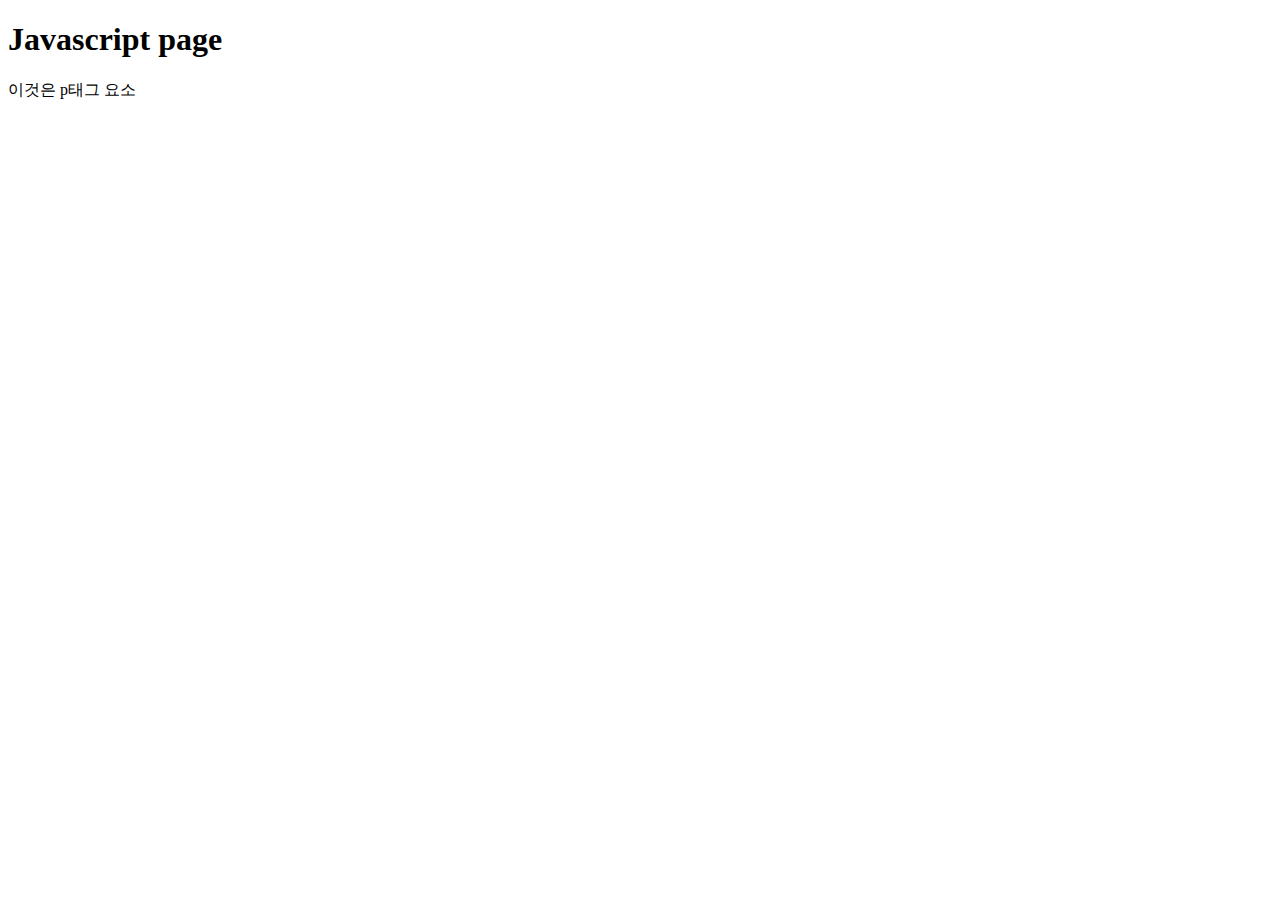
<file: 0522/index.html>
<!DOCTYPE html>
<html lang="kr">
<head>
    <meta charset="UTF-8">
    <meta name="viewport" content="width=device-width, initial-scale=1.0">
    <title>Document</title>
</head>
<body>
    <h1>Javascript page</h1>
    <div>
        <p>이것은 p태그 요소</p>
    </div>
    <script>
        var x = 10;
        console.log(x);
        var x = 100; // var는 이중선언 허용
        console.log(x);
        y = 1000; // 변수의 호이스팅(hoisting)
        console.log(y);
        let a = 1;
        // let a = 2; let과 const는 더이상 이중선언을 허용하지 않음
        b = 2;
        console.log(b);
        
        // let, const 정리
        // 1. 호이스팅된 변수의 선언에는 사용할 수 없음.
        //      이유는 let과 const가 블록스코프(제한된 스코프)를 가지므로 호이스팅된 최상위스코프를 가질 수 없기 때문
        // 2. 제선언 안 됨
        // 3. 재할당은 let은 가능, const는 불가능
         let v2 = 1;
         v2 = 2; // 재할당 가능
         const v3 = 1;
         // v3 = 2; // 에러, 불가능
        
        // alert("자바스크립트 예제"); // 안 좋은 코드
        // birthYear = prompt("태어난 연도를 입력하세요"); // 안 좋은 코드
        // age = currentYear - birthYear + 1;
        // document.write(currentYear + "년 현재<br>"); // 안 좋은 코드
        // document.write(birthYear + "년에 태어난 사람의 나이는 " + age + "세입니다."); // 안 좋은 코드
    </script>
</body>
</html>
</file>
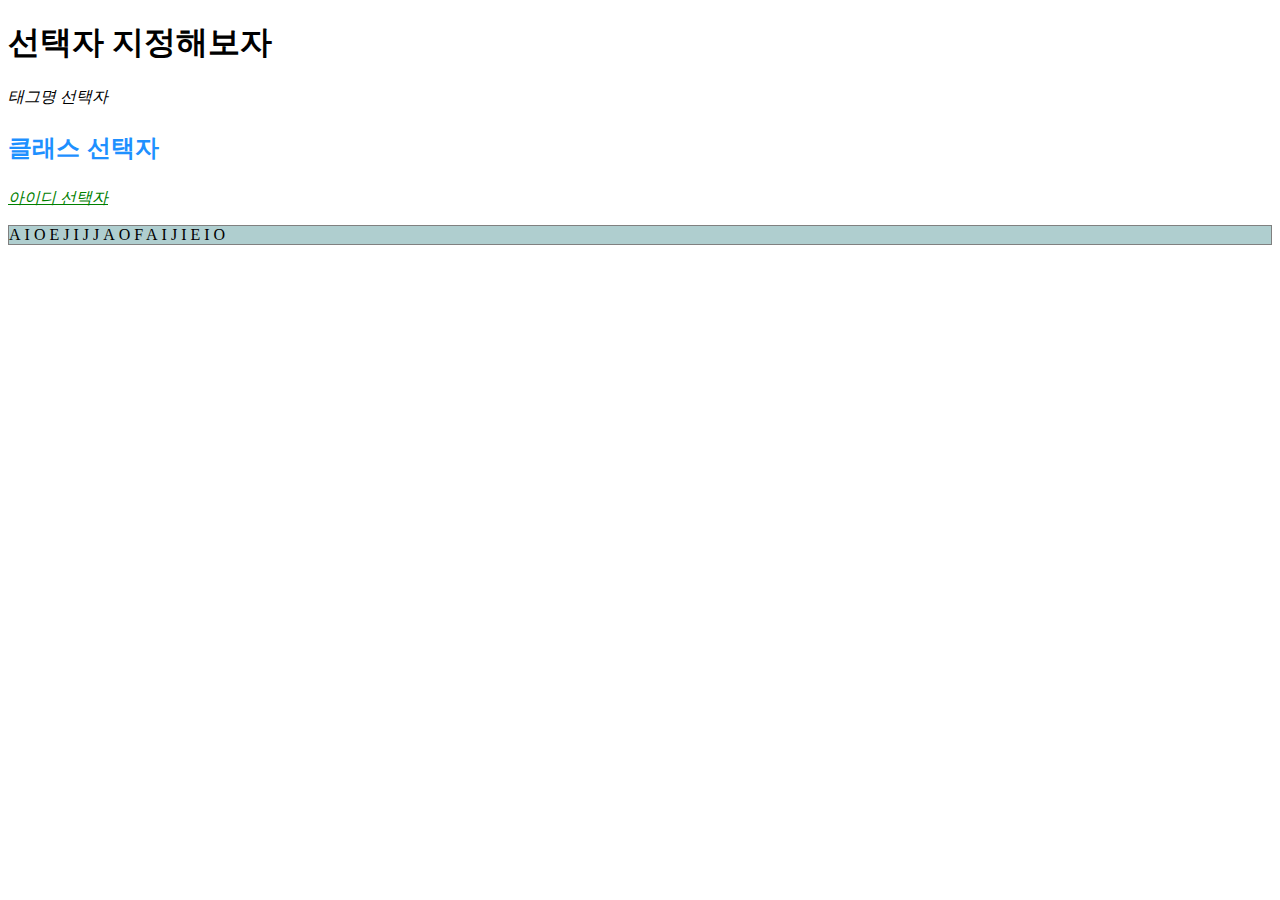
<file: 0523/index.html>
<!DOCTYPE html>
<html lang="kr">
<head>
    <meta charset="UTF-8">
    <meta name="viewport" content="width=device-width, initial-scale=1.0">
    <link rel="stylesheet" href="style.css">
    <title>Document</title>
</head>
<body>
    <div>
        <h1>선택자 지정해보자</h1>
        <p>태그명 선택자</p>
        <p class="classSelect">클래스 선택자</p>
        <p id="idSelect">아이디 선택자</p>
    </div>
    <article class="s1">
        aioejijjaofaijieio
    </article>

</body>
</html>
</file>
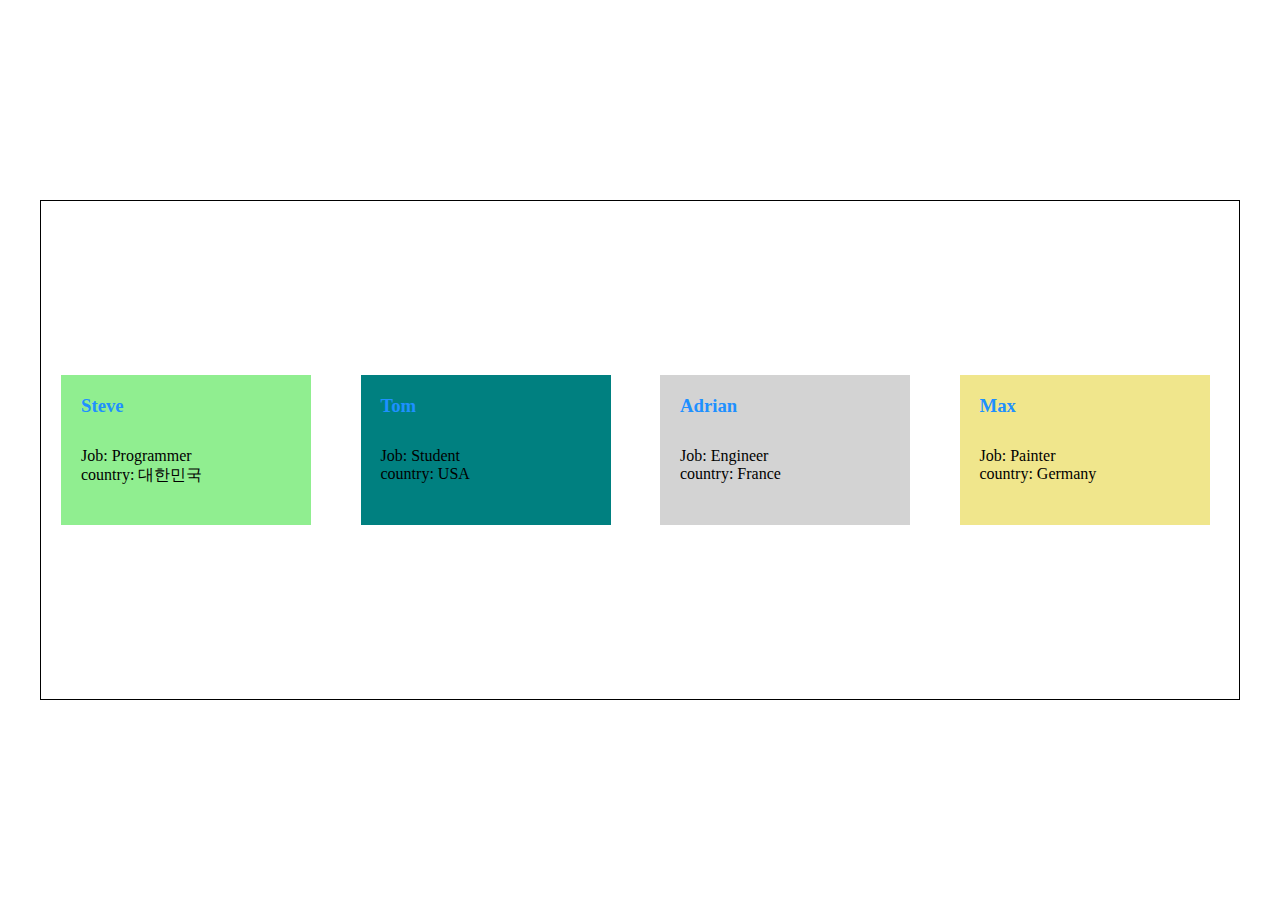
<file: 0524/index.html>
<!DOCTYPE html>
<html lang="kr">
<head>
    <meta charset="UTF-8">
    <meta name="viewport" content="width=device-width, initial-scale=1.0">
    <link rel="stylesheet" href="style.css">
    <title>Document</title>
</head>
<body>
  <div class="container">
    <div class="namecard c1">
        <h3 class="heading">Steve</h3>
        <p>Job: Programmer</p>
        <p>country: 대한민국</p>
    </div>
    <div class="namecard c2">
        <h3 class="heading">Tom</h3>
        <p>Job: Student</p>
        <p>country: USA</p>
    </div>
    <div class="namecard c3">
        <h3 class="heading">Adrian</h3>
        <p>Job: Engineer</p>
        <p>country: France</p>
    </div>
    <div class="namecard c4">
        <h3 class="heading">Max</h3>
        <p>Job: Painter</p>
        <p>country: Germany</p>
    </div>
  </div>
    <script src="script.js"></script>
</body>
</html>
</file>
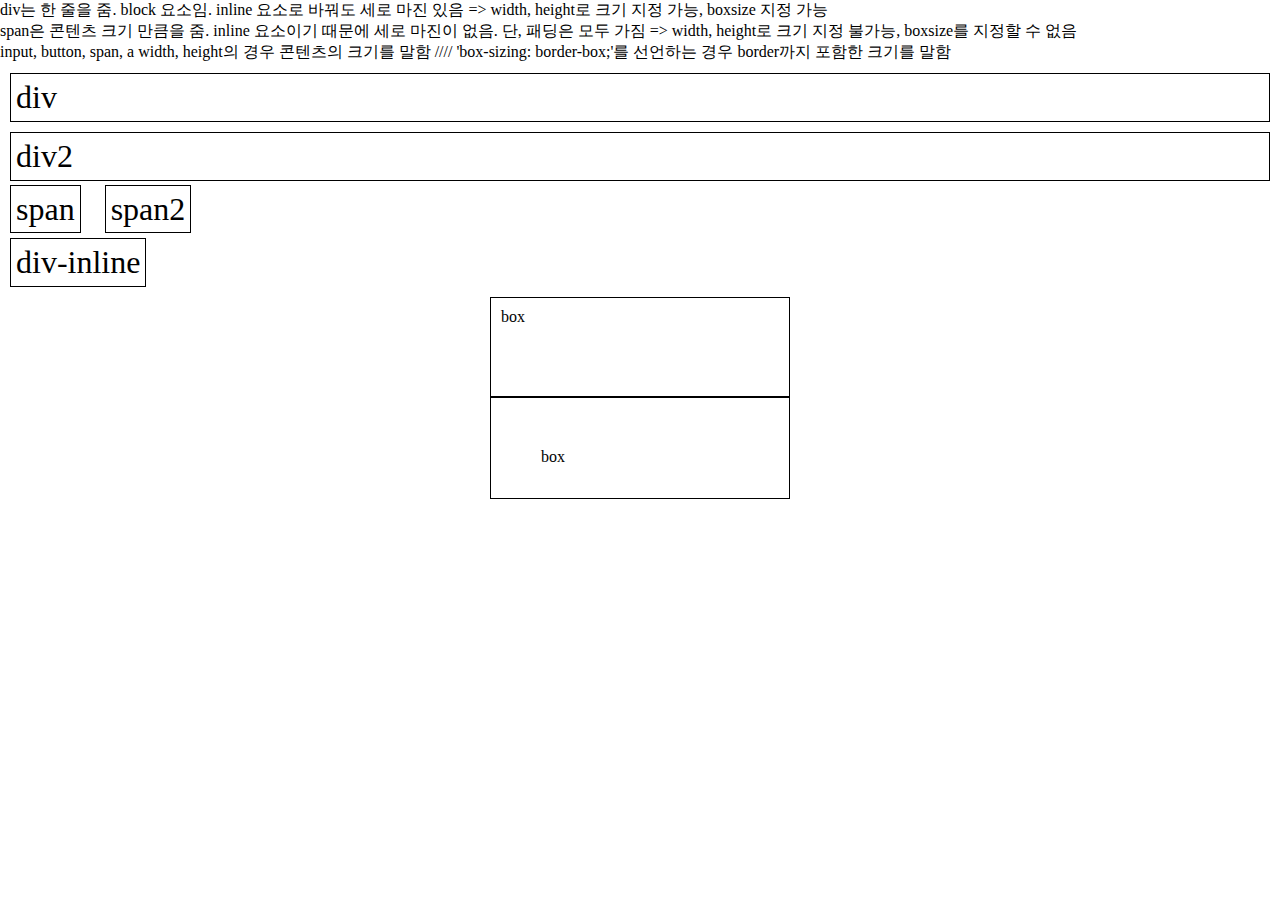
<file: 0523/boxmodel.html>
<!DOCTYPE html>
<html lang="kr">
<head>
    <meta charset="UTF-8">
    <meta name="viewport" content="width=device-width, initial-scale=1.0">
    <link rel="stylesheet" href="boxmodel.css">
    <title>Document</title>
</head>
<body>
    <div>
        div는 한 줄을 줌. block 요소임. inline 요소로 바꿔도 세로 마진 있음 => width, height로 크기 지정 가능, boxsize 지정 가능<br>
        span은 콘텐츠 크기 만큼을 줌. inline 요소이기 때문에 세로 마진이 없음. 단, 패딩은 모두 가짐 => width, height로 크기 지정 불가능, boxsize를 지정할 수 없음<br>
        input, button, span, a
        width, height의 경우 콘텐츠의 크기를 말함 //// 'box-sizing: border-box;'를 선언하는 경우 border까지 포함한 크기를 말함
    </div>
    <div class="s1">div</div>
    <div class="s1">div2</div>
    <span class="s1">span</span>
    <span class="s1">span2</span><br>
    <div class="s2">div-inline</div>
    <div class="boxsizing">box</div>
    <div class="boxsizing2">box</div>
</body>
</html>
</file>
<file: 0523/style.css>
p{
    font-style: italic;
}

.classSelect{
    color: dodgerblue;
    font-family: 'Segoe UI', Tahoma, Geneva, Verdana, sans-serif;
    font-size: 24px;
    font-style: normal;
    font-weight: 700;
}

#idSelect{
    color: green;
    text-decoration: underline;
}

.s1{
    text-transform: uppercase;
    letter-spacing: 4px;
    word-spacing: 16px;
    border: 1px solid gray;
    background-color: rgba(95,158,160,0.5);
}
</file>
<file: 0524/style.css>
*{
    margin: 0;
    padding: 0;
    box-sizing: border-box;
}

body{
    width: 100vw;
    height: 100vh;
    /* display: flex;
    justify-content: center;
    align-items: center; */
}

.container{
    position: absolute;
    top: 50%;
    left: 50%;
    transform: translate(-50%, -50%);
    
    width: 1200px;
    height: 500px;
    /* display: flex;
    justify-content: center;
    align-items: center; */
    border: 1px solid;
    display: grid;
    grid-template-columns: 1fr 1fr 1fr 1fr;
    justify-content: center;
    align-items: center;
}

.namecard{
    width: 250px;
    height: 150px;
    margin: 0 20px;
    padding: 20px;
}

.c1{
    background-color: lightgreen;
}
.c2{
    background-color: teal;
}
.c3{
    background-color: lightgray;
}
.c4{
    background-color: khaki;
}

.heading{
    color: dodgerblue;
    margin-bottom: 30px;
}
</file>
<file: 0523/boxmodel.css>
* {
    margin: 0;
    padding: 0;
    box-sizing: border-box;
}

.s1{
    font-size: 32px;
    border: 1px solid black;
    margin: 10px;
    padding: 5px;
}

.s2{
    font-size: 32px;
    border: 1px solid black;
    margin: 10px;
    padding: 5px;
    display: inline-block;
}

.boxsizing{
    width: 300px;
    height: 100px;
    border: 1px solid black;
    margin: 0 auto;
    padding: 10px;
}
.boxsizing2{
    width: 300px;
    height: 100px;
    border: 1px solid black;
    margin: 0 auto;
    padding: 50px;
}
</file>
